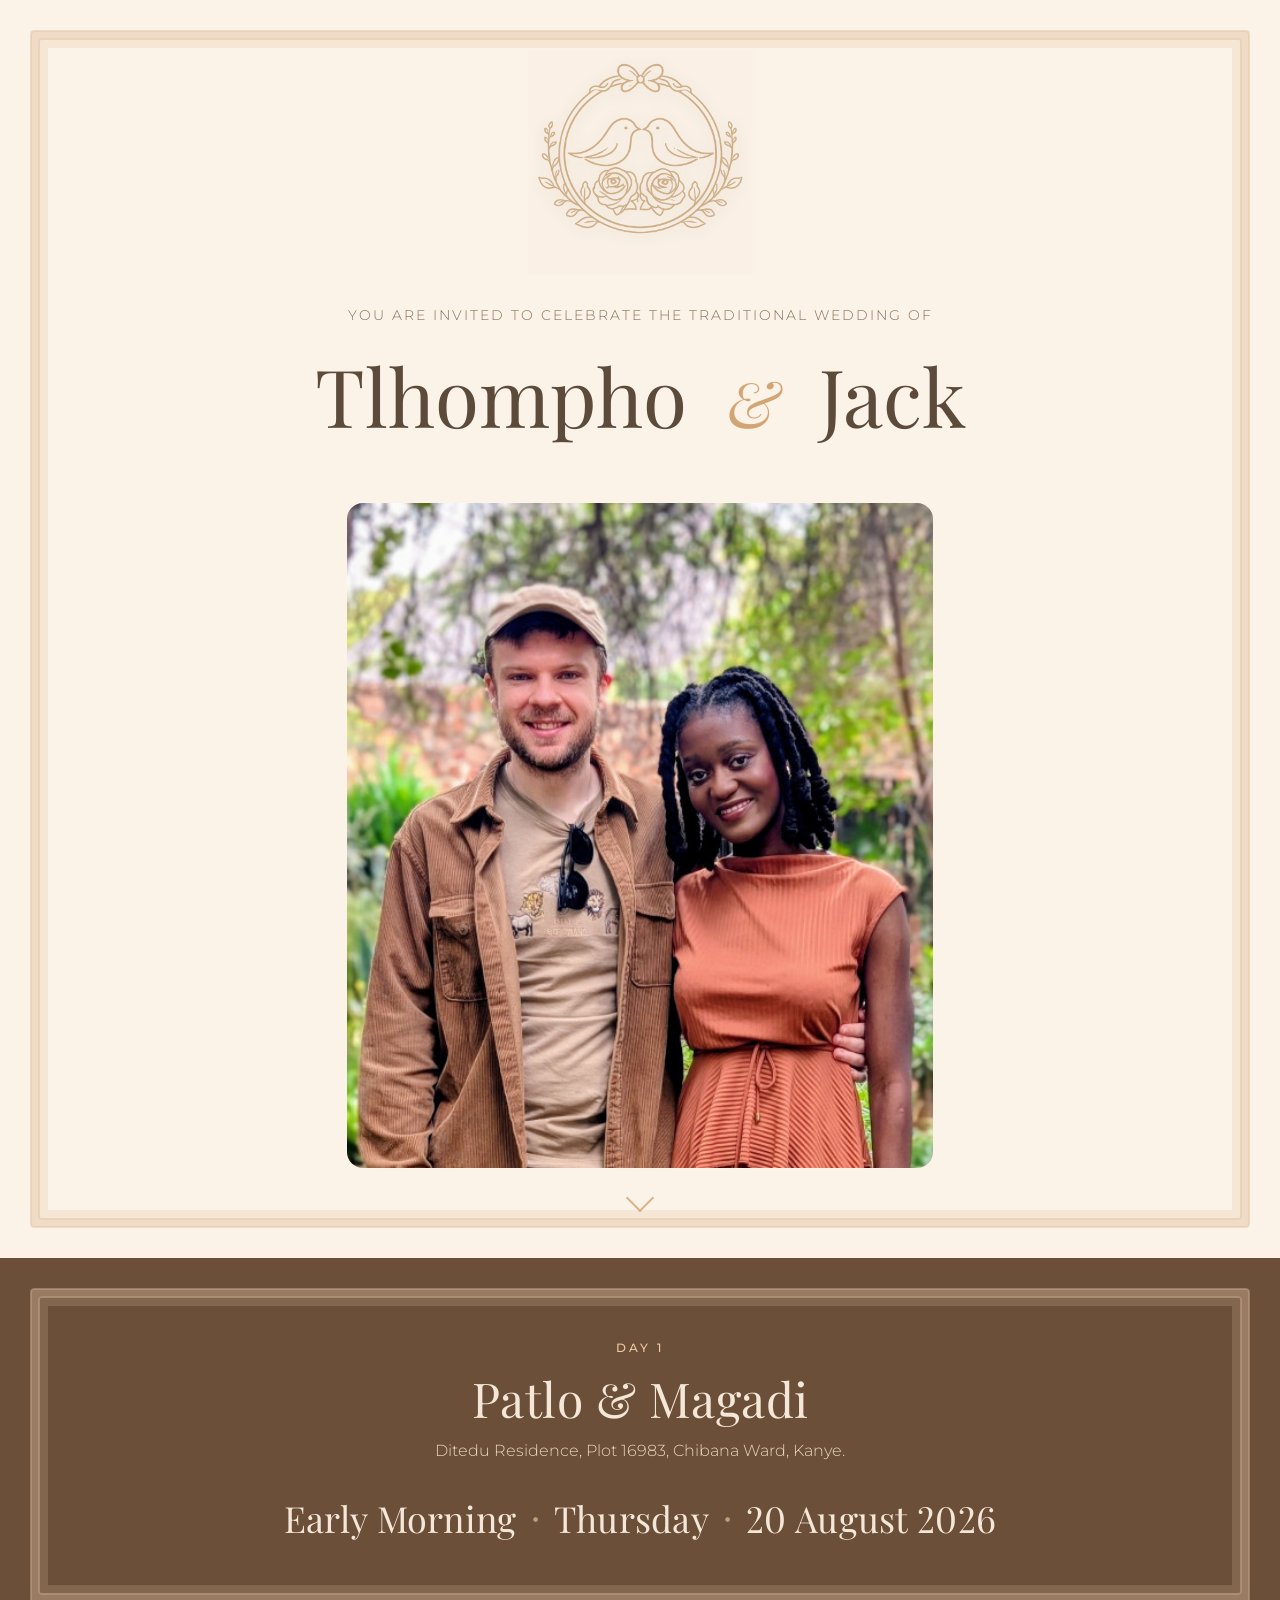
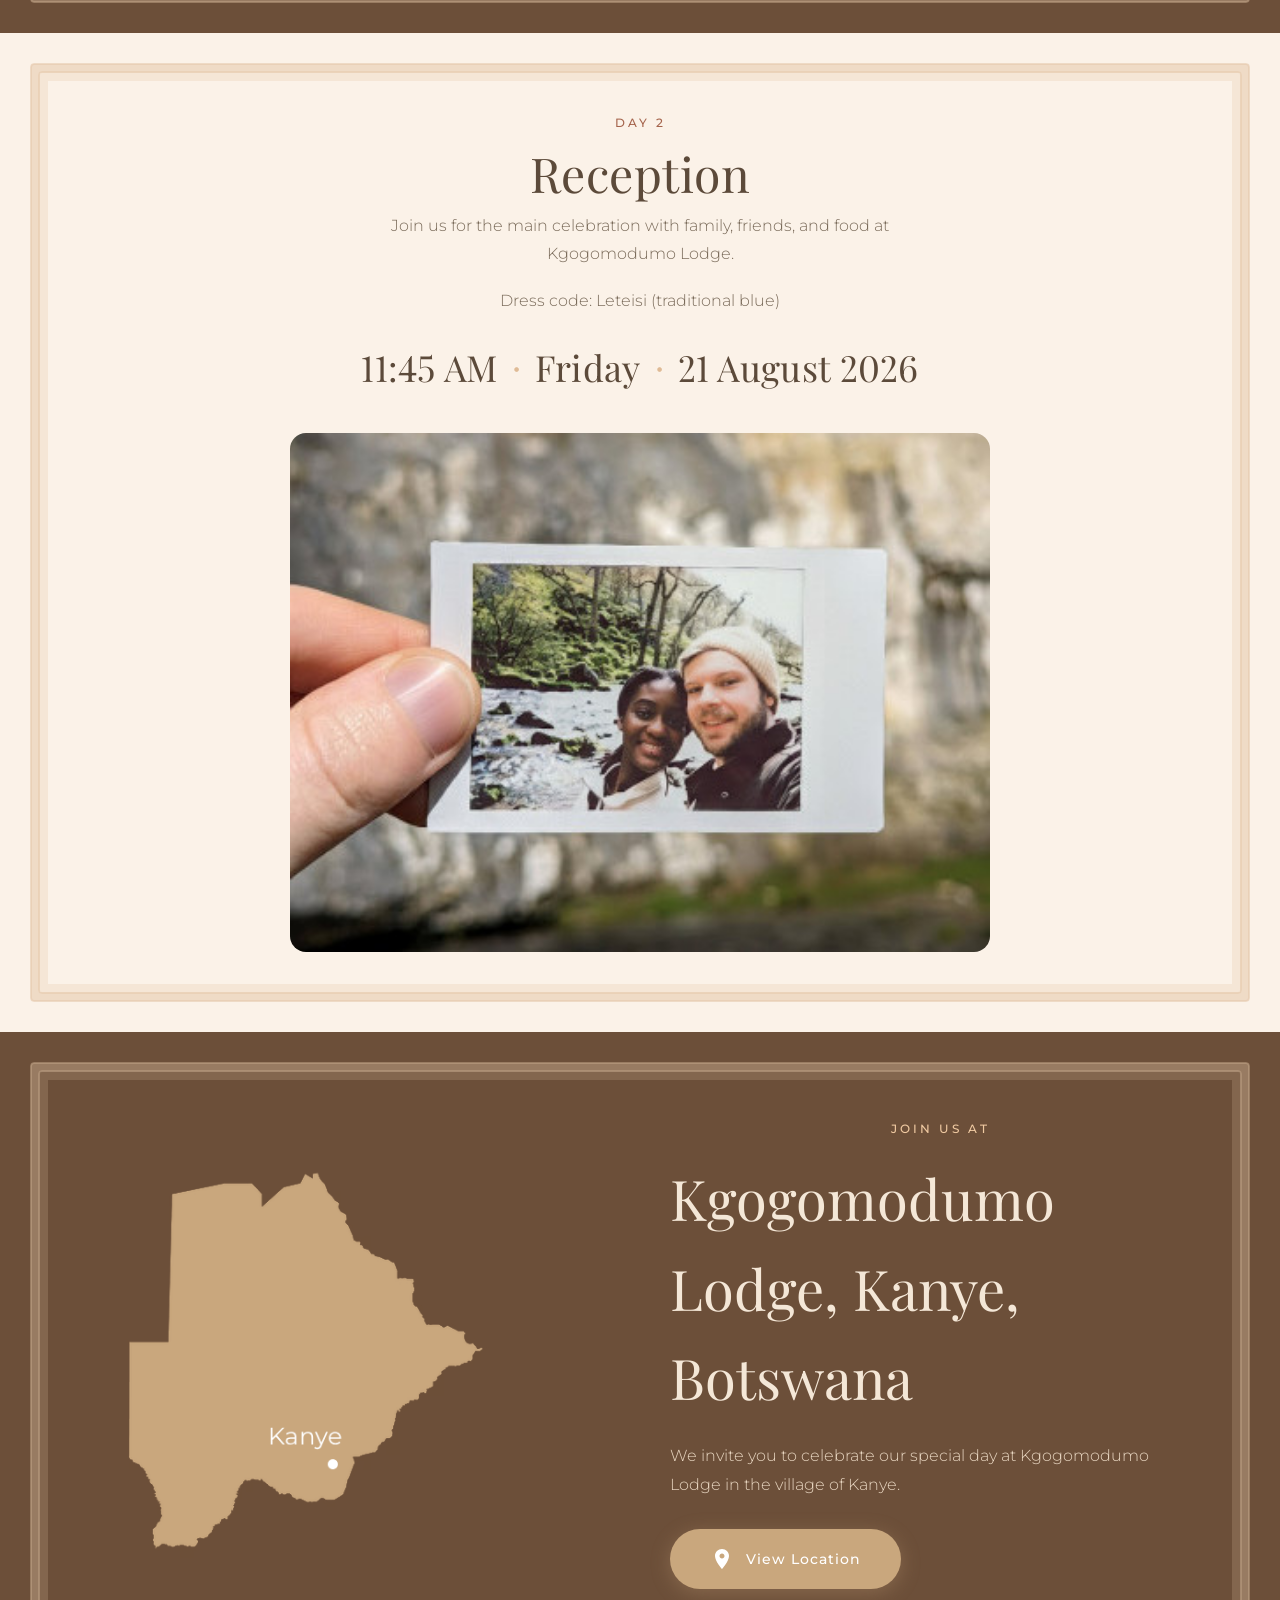
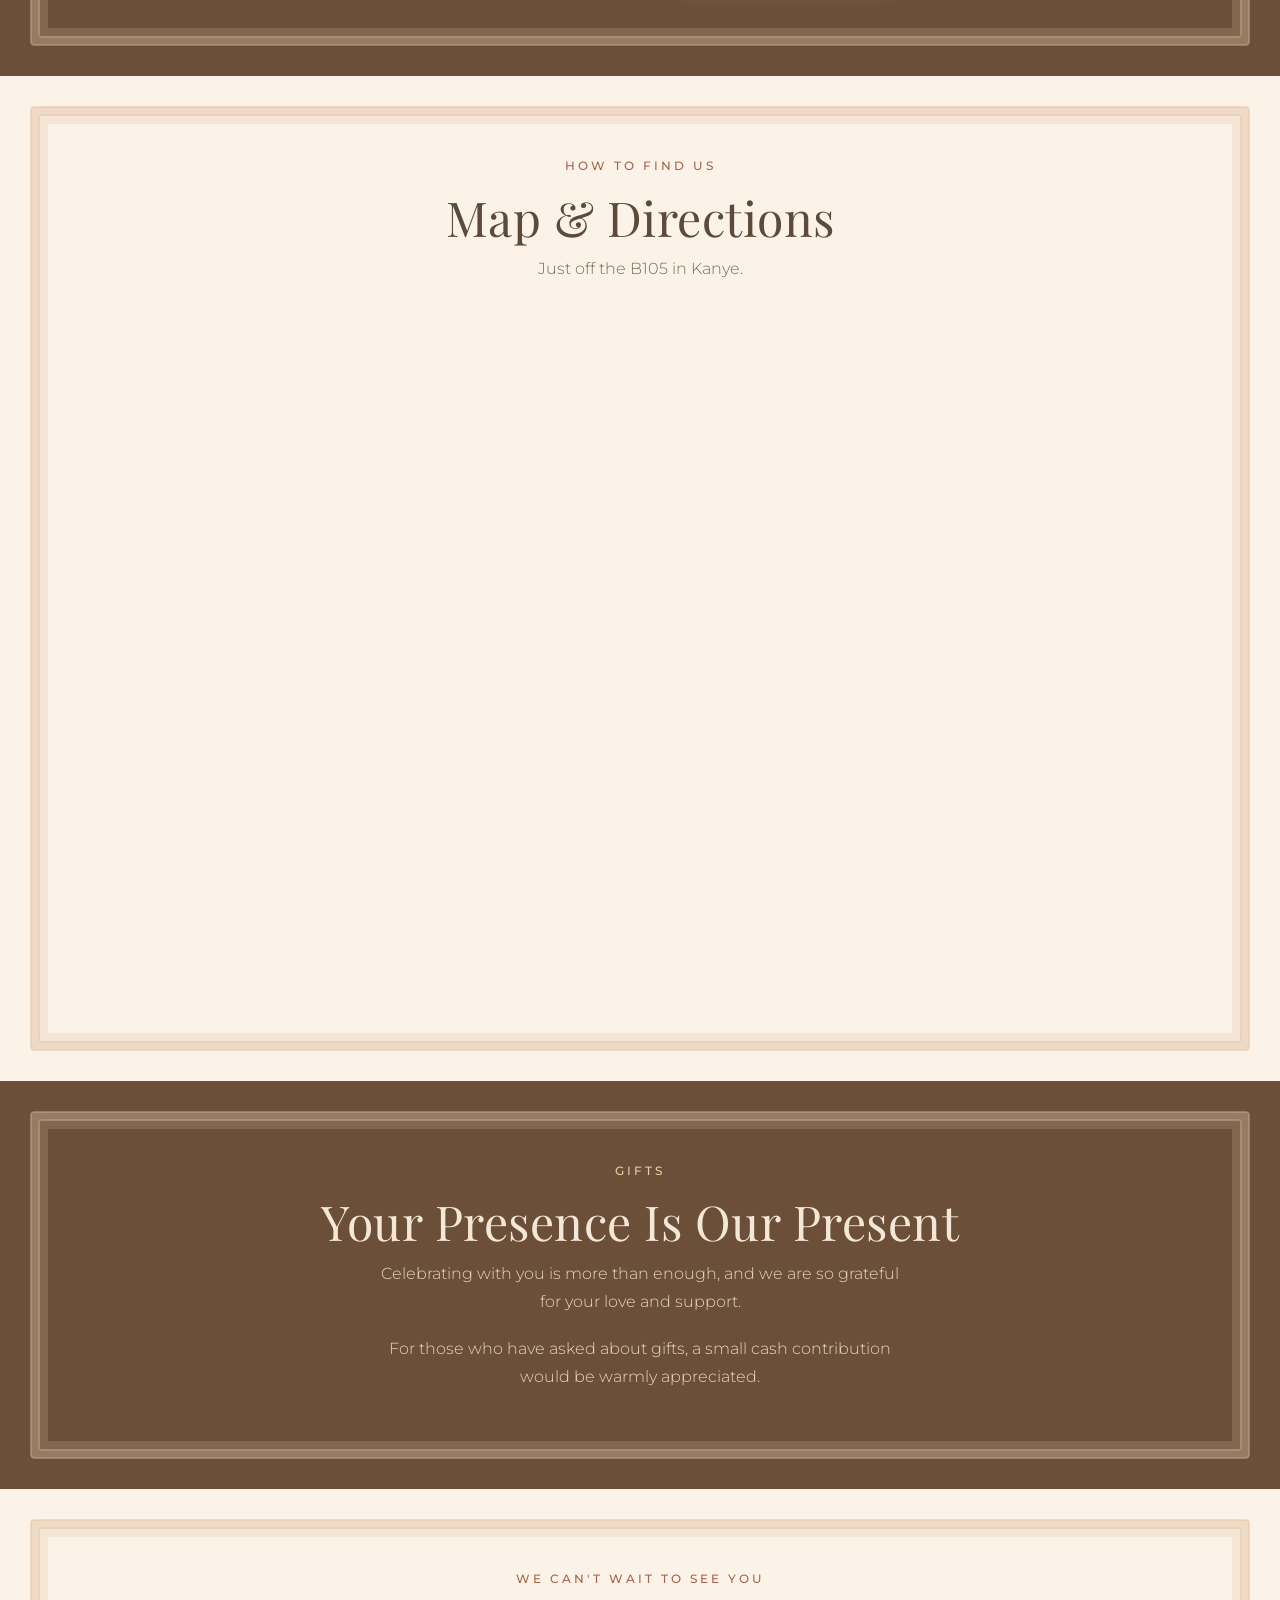
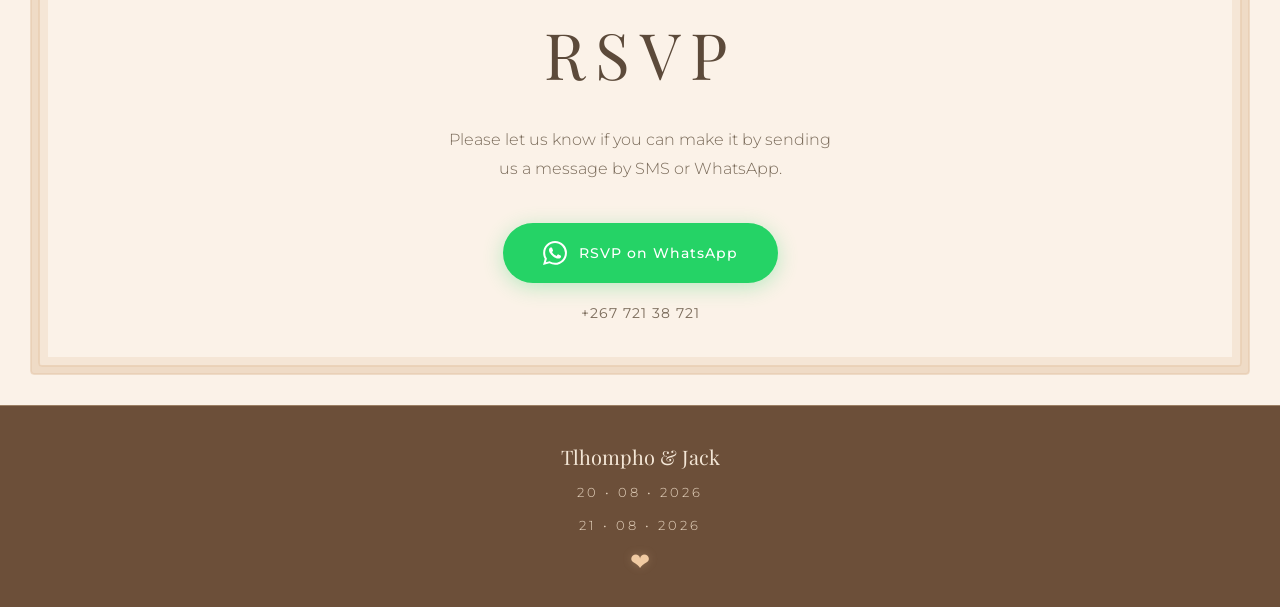
<file: index.html>
<!DOCTYPE html>
<html lang="en">

<head>
    <meta charset="UTF-8">
    <meta name="viewport" content="width=device-width, initial-scale=1.0">
    <title>Tlhompho & Jack - Wedding Invitation</title>

    <meta property="og:title" content="Tlhompho & Jack - Traditional Wedding Invitation">
    <meta property="og:description" content="You are invited to celebrate our traditional wedding on 21 August 2026 in Kanye, Botswana">
    <meta property="og:image" content="https://jackandtlhompho.online/images/og-preview.png">
    <meta property="og:type" content="website">

    <meta name="twitter:card" content="summary_large_image">
    <meta name="twitter:title" content="Tlhompho & Jack - Traditional Wedding Invitation">
    <meta name="twitter:description" content="You are invited to celebrate our traditional wedding on 21 August 2026 in Kanye, Botswana">
    <meta name="twitter:image" content="https://jackandtlhompho.online/images/og-preview.png">

    <link rel="icon" type="image/x-icon" href="favicon.ico">
    <link rel="preconnect" href="https://fonts.googleapis.com">
    <link rel="preconnect" href="https://fonts.gstatic.com" crossorigin>
    <link href="https://fonts.googleapis.com/css2?family=Montserrat:wght@300;400;500&family=Playfair+Display:ital,wght@0,400;0,500;0,600;1,400&display=swap" rel="stylesheet">
    <link rel="stylesheet" href="styles.css">
</head>

<body>
    <!-- Hero Section -->
    <section class="section hero">
        <div class="hero-overlay">
            <div class="decorative-frame"></div>
        </div>
        <div class="hero-content reveal">
            <img src="images/crest.png" alt="Wedding crest" class="hero-crest">
            <p class="hero-subtitle">You are invited to celebrate the traditional wedding of</p>
            <h1 class="hero-title">Tlhompho <span class="ampersand">&</span> Jack</h1>
            <img src="images/us-photo.jpg" alt="Tlhompho & Jack" class="photo-image">
        </div>
        <div class="scroll-indicator">
            <div class="scroll-arrow"></div>
        </div>
    </section>

    <!-- Patlo & Magadi Section -->
    <section class="section date-section patlo-section">
        <div class="decorative-frame"></div>
        <div class="container">
            <div class="reveal">
                <p class="section-label">Day 1</p>
                <h2 class="event-title">Patlo & Magadi</h2>
                <p class="event-intro">
                    Ditedu Residence, Plot 16983, Chibana Ward, Kanye.
                </p>
                <div class="event-schedule" role="group" aria-label="Early Morning, Thursday, 20 August 2026">
                    <span class="schedule-part">Early Morning</span>
                    <span class="schedule-separator" aria-hidden="true">•</span>
                    <span class="schedule-part">Thursday</span>
                    <span class="schedule-separator" aria-hidden="true">•</span>
                    <span class="schedule-part">20 August 2026</span>
                </div>
            </div>
        </div>
    </section>

    <!-- Date Section -->
    <section class="section date-section reception-section">
        <div class="decorative-frame"></div>
        <div class="container">
            <div class="reveal">
                <p class="section-label">Day 2</p>
                <h2 class="event-title">Reception</h2>
                <p class="event-intro">Join us for the main celebration with family, friends, and food at Kgogomodumo Lodge.</p>
                <p class="event-intro">Dress code: Leteisi (traditional blue)</p>

                <div class="event-schedule" role="group" aria-label="11:00 AM, Friday, 21 August 2026">
                    <span class="schedule-part">11:45 AM</span>
                    <span class="schedule-separator" aria-hidden="true">•</span>
                    <span class="schedule-part">Friday</span>
                    <span class="schedule-separator" aria-hidden="true">•</span>
                    <span class="schedule-part">21 August 2026</span>
                </div>
            </div>
            <img src="images/us-photo-2.jpg" alt="Tlhompho & Jack" class="photo-image">
        </div>
    </section>

    <!-- Location Section -->
    <section class="section location-section">
        <div class="decorative-frame"></div>
        <div class="location-image-container reveal">
            <img src="images/venue.png" alt="Wedding venue" class="location-image">
        </div>
        <div class="container">
            <div class="reveal">
                <p class="section-label">Join Us At</p>
                <h2 class="location-title">Kgogomodumo Lodge, Kanye, Botswana</h2>
                <p class="location-description">
                    We invite you to celebrate our special day at Kgogomodumo Lodge in the village of Kanye.
                </p>
                <a id="maps-link" href="https://maps.app.goo.gl/KbHwTZTjgqLXu89p6" target="_blank" rel="noopener noreferrer" class="location-button">
                    <svg class="maps-icon" viewBox="0 0 24 24" fill="currentColor">
                        <path d="M12 2C8.13 2 5 5.13 5 9c0 5.25 7 13 7 13s7-7.75 7-13c0-3.87-3.13-7-7-7zm0 9.5c-1.38 0-2.5-1.12-2.5-2.5s1.12-2.5 2.5-2.5 2.5 1.12 2.5 2.5-1.12 2.5-2.5 2.5z" />
                    </svg>
                    View Location
                </a>
            </div>
        </div>
    </section>

    <section class="section map-section">
        <div class="decorative-frame"> </div>
        <div class="container">
            <div class="reveal">
                <p class="section-label">How To Find Us</p>
                <h2 class="event-title">Map & Directions</h2>
                <p class="location-description">Just off the B105 in Kanye.</p>
            </div>
        </div>
        <div class="location-image-container reveal">
            <iframe
                class="map-embed"
                src="https://www.google.com/maps/embed?pb=!1m18!1m12!1m3!1d32018.39962782821!2d25.340677624628775!3d-24.963585465317966!2m3!1f0!2f0!3f0!3m2!1i1024!2i768!4f13.1!3m3!1m2!1s0x1ea35e8df396fe3d%3A0xcc8c16c636c4af7b!2sKgogomodumo%20Lodge%2C%20Kanye!5e0!3m2!1sen!2suk!4v1779831212488!5m2!1sen!2suk"
                allowfullscreen="" loading="lazy"
                referrerpolicy="no-referrer-when-downgrade"></iframe>
        </div>
    </section>

    <!-- Gifts Section -->
    <section class="section date-section">
        <div class="decorative-frame"></div>
        <div class="container">
            <div class="reveal">
                <p class="section-label">Gifts</p>
                <h2 class="event-title">Your Presence Is Our Present</h2>
                <p class="event-intro">
                    Celebrating with you is more than enough, and we are so grateful for your love and support.
                </p>
                <p class="event-intro">
                    For those who have asked about gifts, a small cash contribution would be warmly appreciated.
                </p>
            </div>
        </div>
    </section>


    <!-- RSVP Section -->
    <section class="section rsvp-section">
        <div class="decorative-frame"></div>
        <div class="container">
            <div class="reveal">
                <p class="section-label">We Can't Wait to See You</p>
                <h2 class="rsvp-title">RSVP</h2>
                <p class="rsvp-description">
                    Please let us know if you can make it by sending us a message by SMS or WhatsApp.
                </p>
                <a id="wa-link" href="#" target="_blank" rel="noopener noreferrer" class="rsvp-button">
                    <svg class="whatsapp-icon" viewBox="0 0 24 24" fill="currentColor">
                        <path d="M17.472 14.382c-.297-.149-1.758-.867-2.03-.967-.273-.099-.471-.148-.67.15-.197.297-.767.966-.94 1.164-.173.199-.347.223-.644.075-.297-.15-1.255-.463-2.39-1.475-.883-.788-1.48-1.761-1.653-2.059-.173-.297-.018-.458.13-.606.134-.133.298-.347.446-.52.149-.174.198-.298.298-.497.099-.198.05-.371-.025-.52-.075-.149-.669-1.612-.916-2.207-.242-.579-.487-.5-.669-.51-.173-.008-.371-.01-.57-.01-.198 0-.52.074-.792.372-.272.297-1.04 1.016-1.04 2.479 0 1.462 1.065 2.875 1.213 3.074.149.198 2.096 3.2 5.077 4.487.709.306 1.262.489 1.694.625.712.227 1.36.195 1.871.118.571-.085 1.758-.719 2.006-1.413.248-.694.248-1.289.173-1.413-.074-.124-.272-.198-.57-.347m-5.421 7.403h-.004a9.87 9.87 0 01-5.031-1.378l-.361-.214-3.741.982.998-3.648-.235-.374a9.86 9.86 0 01-1.51-5.26c.001-5.45 4.436-9.884 9.888-9.884 2.64 0 5.122 1.03 6.988 2.898a9.825 9.825 0 012.893 6.994c-.003 5.45-4.437 9.884-9.885 9.884m8.413-18.297A11.815 11.815 0 0012.05 0C5.495 0 .16 5.335.157 11.892c0 2.096.547 4.142 1.588 5.945L.057 24l6.305-1.654a11.882 11.882 0 005.683 1.448h.005c6.554 0 11.89-5.335 11.893-11.893a11.821 11.821 0 00-3.48-8.413z" />
                    </svg>
                    RSVP on WhatsApp
                </a>
                <p id="phone-display" class="rsvp-number"></p>
            </div>
        </div>
    </section>

    <!-- Footer -->
    <footer class="footer">
        <p class="footer-names">Tlhompho <span class="ampersand">&</span> Jack</p>
        <p class="footer-date">20 • 08 • 2026</p>
        <p class="footer-date">21 • 08 • 2026</p>
        <div class="footer-hearts" aria-hidden="true">❤︎</div>
    </footer>

    <script src="script.js"></script>
</body>

</html>
</file>
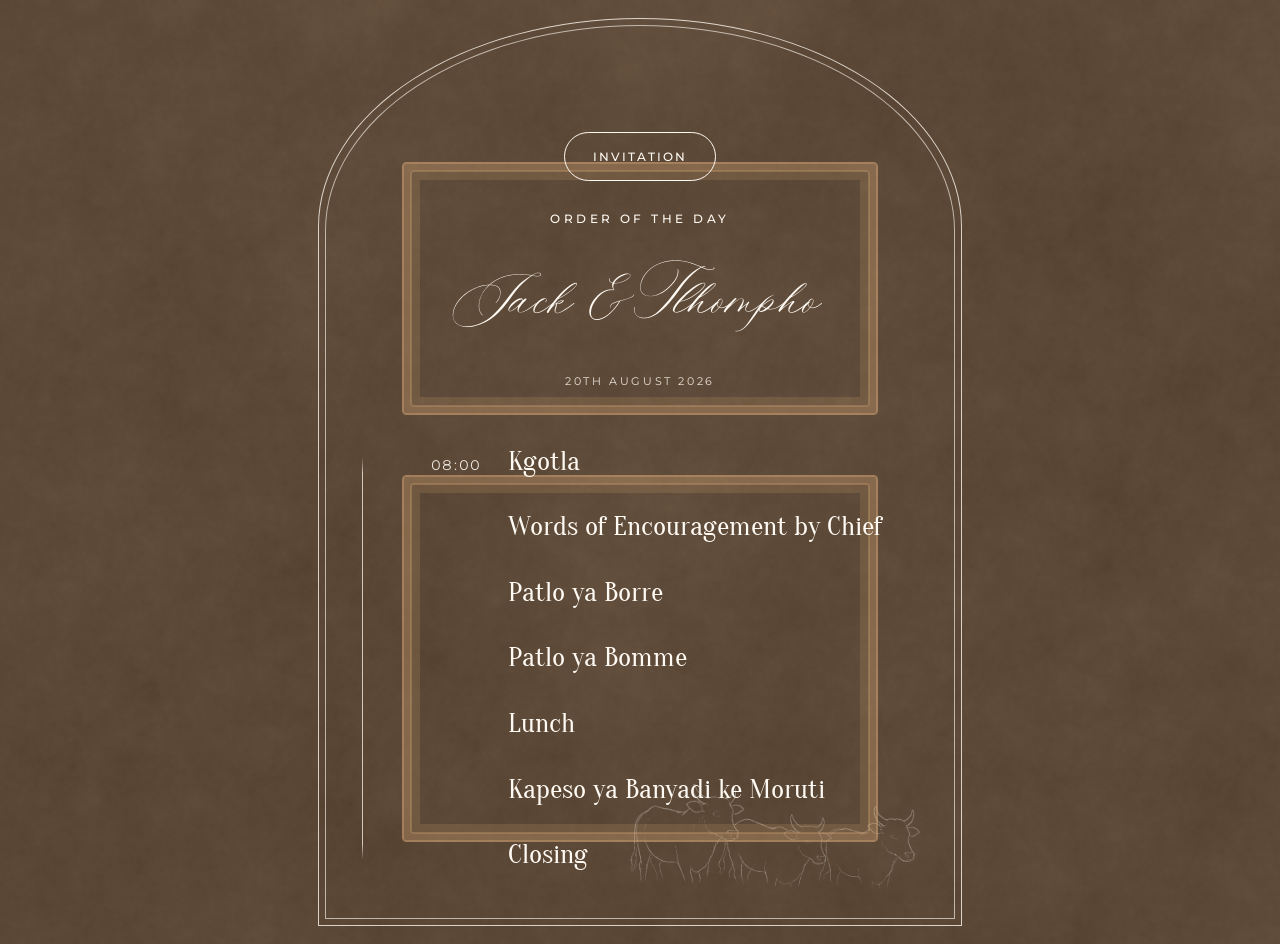
<file: programme-20th/index.html>
<!DOCTYPE html>
<html lang="en">

<head>
    <meta charset="UTF-8">
    <meta name="viewport" content="width=device-width, initial-scale=1.0">
    <title>Programme - Tlhompho & Jack - 20 August 2026</title>

    <meta property="og:title" content="Programme - Tlhompho & Jack - 20 August 2026">
    <meta property="og:description" content="Order of the day for Tlhompho and Jack on 20 August 2026">
    <meta property="og:image" content="https://jackandtlhompho.online/images/og-preview.png">
    <meta property="og:type" content="website">

    <meta name="twitter:card" content="summary_large_image">
    <meta name="twitter:title" content="Programme - Tlhompho & Jack - 20 August 2026">
    <meta name="twitter:description" content="Order of the day for Tlhompho and Jack on 20 August 2026">
    <meta name="twitter:image" content="https://jackandtlhompho.online/images/og-preview.png">

    <link rel="icon" type="image/x-icon" href="../favicon.ico">
    <link rel="preconnect" href="https://fonts.googleapis.com">
    <link rel="preconnect" href="https://fonts.gstatic.com" crossorigin>
    <link href="https://fonts.googleapis.com/css2?family=Montserrat:wght@300;400;500;600&family=Oranienbaum&family=Playfair+Display:ital,wght@0,400;0,500;0,600;1,400&display=swap" rel="stylesheet">
    <link rel="stylesheet" href="../styles.css">
</head>

<body class="programme-page programme-secondary">
    <main class="programme-shell">
        <img class="programme-patlo-illustration" src="../assets/patlo-women-cows-white.png" alt="" aria-hidden="true">
        <section class="section programme-hero">
            <div class="decorative-frame"></div>
            <div class="programme-hero-content reveal">
                <a class="programme-back-link" href="../">Invitation</a>
                <p class="section-label">Order of the Day</p>
                <h1 class="programme-title">Jack <span>&amp;</span> Tlhompho</h1>
                <p class="programme-date">20th August 2026</p>
            </div>
        </section>

        <section class="section programme-section">
            <div class="decorative-frame"></div>
            <div class="container">
                <ol class="programme-list reveal" aria-label="Wedding programme">
                    <li class="programme-item">
                        <time datetime="2026-08-20T08:00">08:00</time>
                        <div>
                            <h2>Kgotla</h2>
                        </div>
                    </li>
                    <li class="programme-item">
                        <time datetime="2026-08-20T09:00"></time>
                        <div>
                            <h2>Words of Encouragement by Chief</h2>
                        </div>
                    </li>
                    <li class="programme-item">
                        <time datetime="2026-08-20T10:00"></time>
                        <div>
                            <h2>Patlo ya Borre</h2>
                        </div>
                    </li>
                    <li class="programme-item programme-featured">
                        <time datetime="2026-08-20T11:00"></time>
                        <div>
                            <h2>Patlo ya Bomme</h2>
                        </div>
                    </li>
                    <li class="programme-item">
                        <time datetime=""></time>
                        <div>
                            <h2>Lunch</h2>
                        </div>
                    </li>
                    <li class="programme-item">
                        <time datetime="2026-08-20T12:00"></time>
                        <div>
                            <h2>Kapeso ya Banyadi ke Moruti</h2>
                        </div>
                    </li>
                    <li class="programme-item">
                        <time datetime=""></time>
                        <div>
                            <h2>Closing</h2>
                        </div>
                    </li>
                </ol>
            </div>
        </section>
    </main>

    <script src="../script.js"></script>
</body>

</html>
</file>
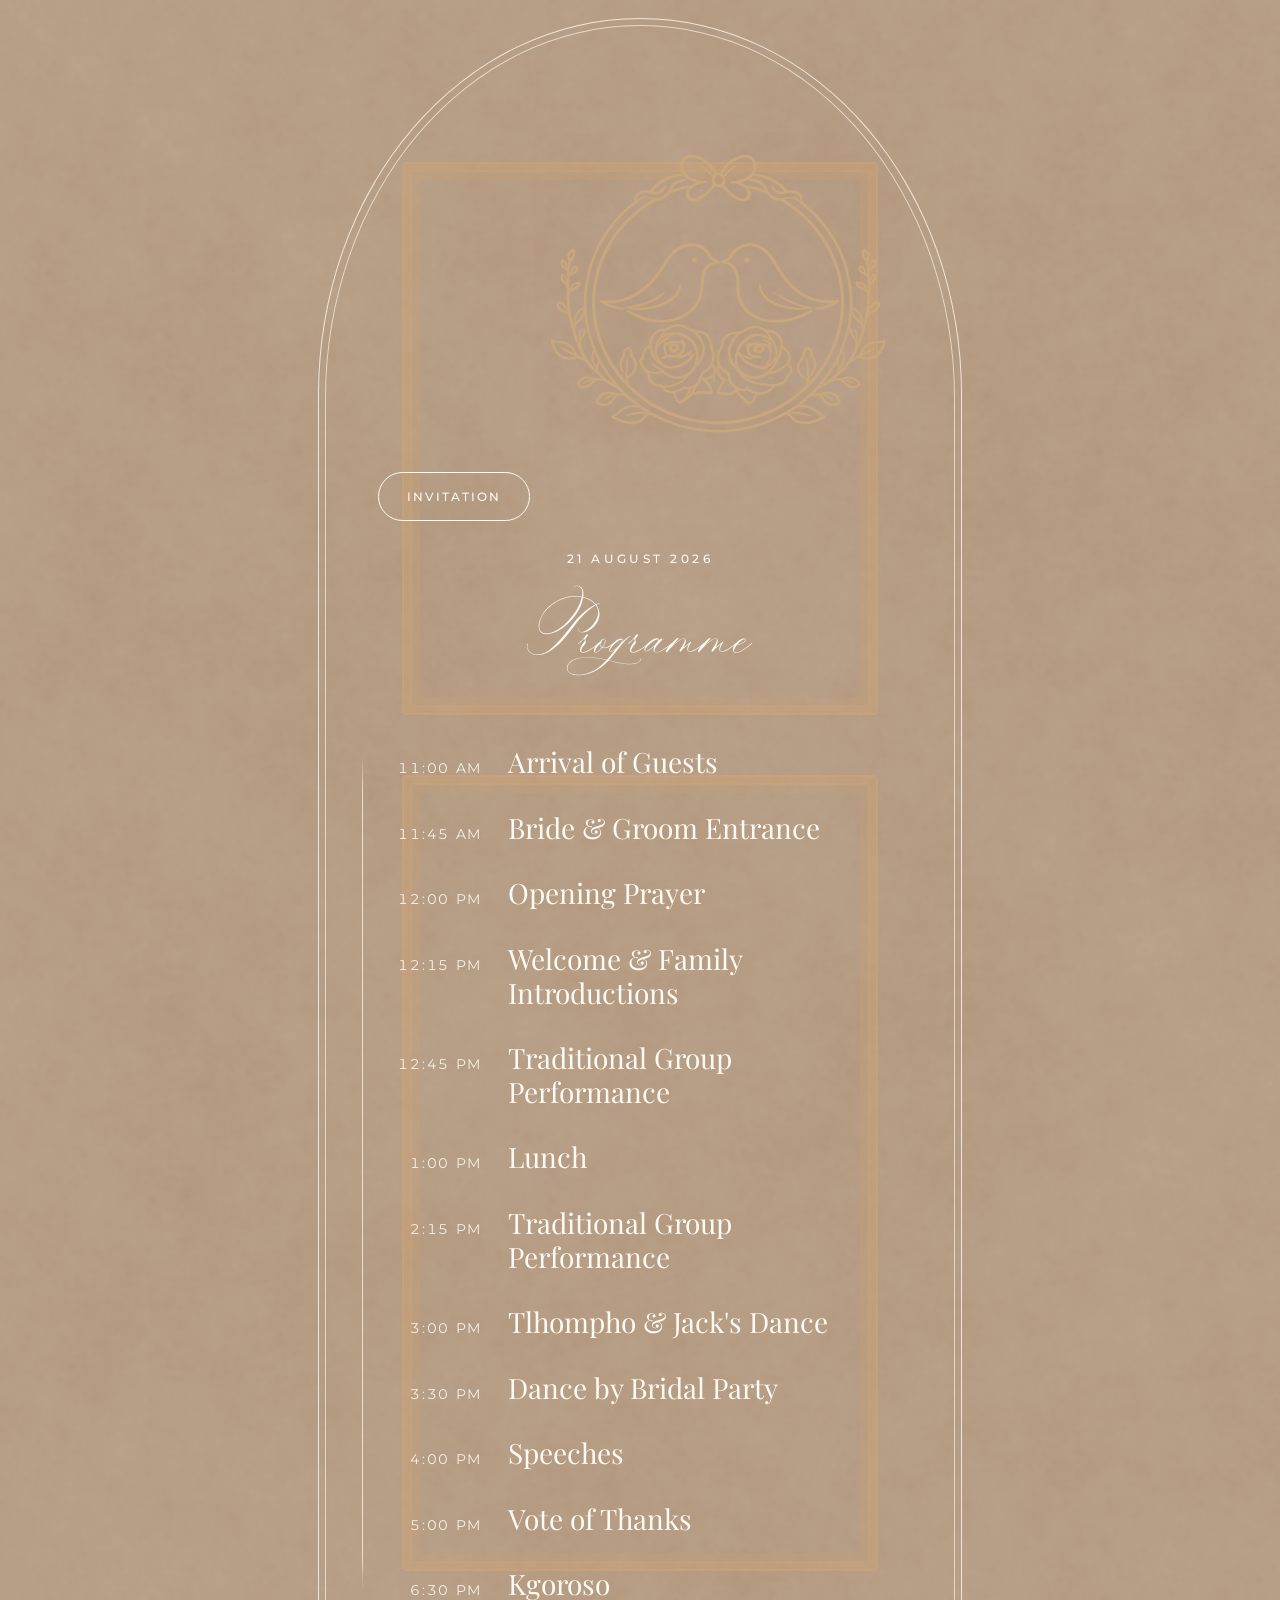
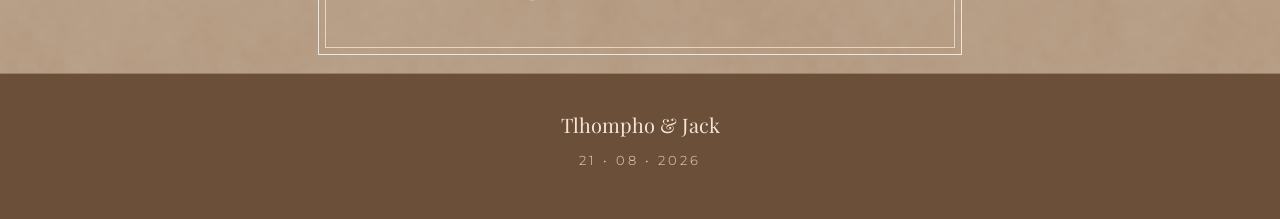
<file: programme/index.html>
<!DOCTYPE html>
<html lang="en">

<head>
    <meta charset="UTF-8">
    <meta name="viewport" content="width=device-width, initial-scale=1.0">
    <title>Programme - Tlhompho & Jack</title>

    <meta property="og:title" content="Programme - Tlhompho & Jack">
    <meta property="og:description" content="Traditional wedding programme for Tlhompho and Jack on 21 August 2026">
    <meta property="og:image" content="https://jackandtlhompho.online/images/og-preview.png">
    <meta property="og:type" content="website">

    <meta name="twitter:card" content="summary_large_image">
    <meta name="twitter:title" content="Programme - Tlhompho & Jack">
    <meta name="twitter:description" content="Traditional wedding programme for Tlhompho and Jack on 21 August 2026">
    <meta name="twitter:image" content="https://jackandtlhompho.online/images/og-preview.png">

    <link rel="icon" type="image/x-icon" href="../favicon.ico">
    <link rel="preconnect" href="https://fonts.googleapis.com">
    <link rel="preconnect" href="https://fonts.gstatic.com" crossorigin>
    <link href="https://fonts.googleapis.com/css2?family=Montserrat:wght@300;400;500;600&family=Playfair+Display:ital,wght@0,400;0,500;0,600;1,400&display=swap" rel="stylesheet">
    <link rel="stylesheet" href="../styles.css">
</head>

<body class="programme-page">
    <main class="programme-shell">
        <section class="section programme-hero">
            <div class="decorative-frame"></div>
            <div class="programme-hero-content reveal">
                <a class="programme-back-link" href="../">Invitation</a>
                <img src="../images/crest.png" alt="Wedding crest" class="programme-crest">
                <p class="section-label">21 August 2026</p>
                <h1 class="programme-title">Programme</h1>
            </div>
        </section>

        <section class="section programme-section">
            <div class="decorative-frame"></div>
            <div class="container">
                <ol class="programme-list reveal" aria-label="Wedding programme">
                    <li class="programme-item">
                        <time datetime="2026-08-21T11:00">11:00 AM</time>
                        <div>
                            <h2>Arrival of Guests</h2>
                        </div>
                    </li>
                    <li class="programme-item">
                        <time datetime="2026-08-21T11:45">11:45 AM</time>
                        <div>
                            <h2>Bride & Groom Entrance</h2>
                        </div>
                    </li>
                    <li class="programme-item">
                        <time datetime="2026-08-21T12:00">12:00 PM</time>
                        <div>
                            <h2>Opening Prayer</h2>
                        </div>
                    </li>
                    <li class="programme-item">
                        <time datetime="2026-08-21T12:15">12:15 PM</time>
                        <div>
                            <h2>Welcome & Family Introductions</h2>
                        </div>
                    </li>
                    <li class="programme-item">
                        <time datetime="2026-08-21T12:45">12:45 PM</time>
                        <div>
                            <h2>Traditional Group Performance</h2>
                        </div>
                    </li>
                    <li class="programme-item programme-featured">
                        <time datetime="2026-08-21T13:00">1:00 PM</time>
                        <div>
                            <h2>Lunch</h2>
                        </div>
                    </li>
                    <li class="programme-item">
                        <time datetime="2026-08-21T14:15">2:15 PM</time>
                        <div>
                            <h2>Traditional Group Performance</h2>
                        </div>
                    </li>
                    <li class="programme-item">
                        <time datetime="2026-08-21T15:00">3:00 PM</time>
                        <div>
                            <h2>Tlhompho & Jack's Dance</h2>
                        </div>
                    </li>
                    <li class="programme-item">
                        <time datetime="2026-08-21T15:30">3:30 PM</time>
                        <div>
                            <h2>Dance by Bridal Party</h2>
                        </div>
                    </li>
                    <li class="programme-item">
                        <time datetime="2026-08-21T16:00">4:00 PM</time>
                        <div>
                            <h2>Speeches</h2>
                        </div>
                    </li>
                    <li class="programme-item">
                        <time datetime="2026-08-21T17:00">5:00 PM</time>
                        <div>
                            <h2>Vote of Thanks</h2>
                        </div>
                    </li>
                    <li class="programme-item programme-featured">
                        <time datetime="2026-08-21T18:30">6:30 PM</time>
                        <div>
                            <h2>Kgoroso</h2>
                        </div>
                    </li>
                </ol>
            </div>
        </section>
    </main>

    <footer class="footer">
        <p class="footer-names">Tlhompho <span class="ampersand">&</span> Jack</p>
        <p class="footer-date">21 &bull; 08 &bull; 2026</p>
    </footer>

    <script src="../script.js"></script>
</body>

</html>
</file>
<file: styles.css>
@font-face {
    font-family: "Ms Claudy";
    src: url("MsClaudy-Regular.otf") format("opentype");
    font-style: normal;
    font-weight: 400;
    font-display: swap;
}

@font-face {
    font-family: "Relationship of Melodrame";
    src: url("Relationship of mélodrame.ttf") format("truetype");
    font-style: normal;
    font-weight: 400;
    font-display: swap;
}

/* ===== CSS Variables & Base Styles ===== */
:root {
    /* Soft warm tones palette */
    --color-cream: #faf6f0;
    --color-warm-white: #f5efe6;
    --color-blush: #e8d4c4;
    --color-peach: #f3dfc8;
    --color-apricot: #d8ae86;
    --color-dusty-rose: #d4a574;
    --color-terracotta: #c9a77d;
    --color-warm-brown: #8b7355;
    --color-deep-brown: #5c4a3a;
    --color-rosewood: #a5644c;
    --color-text: #4a3f35;
    --color-text-light: #7a6b5a;

    /* Typography */
    --font-serif: 'Playfair Display', Georgia, serif;
    --font-display: 'Playfair Display', Georgia, serif;
    --font-sans: 'Montserrat', Arial, sans-serif;

    /* Spacing */
    --section-padding: 80px 20px;
    --container-max: 1200px;
}

* {
    margin: 0;
    padding: 0;
    box-sizing: border-box;
}

html {
    overflow-x: hidden;
}

body {
    font-family: var(--font-sans);
    background:
        radial-gradient(circle at 10% 0%, rgba(232, 212, 196, 0.35), transparent 40%),
        radial-gradient(circle at 100% 30%, rgba(243, 223, 200, 0.3), transparent 45%),
        var(--color-cream);
    color: var(--color-text);
    line-height: 1.6;
    overflow-x: hidden;
    width: 100%;
}

/* ===== Utility Classes ===== */
.container {
    max-width: var(--container-max);
    margin: 0 auto;
    padding: 0 40px;
}

.section {
    display: flex;
    flex-direction: column;
    justify-content: center;
    align-items: center;
    padding: 80px 30px;
    position: relative;
}

body>section.section {
    background-color: var(--section-background);
}

body>section.section:nth-of-type(even) {
    --section-background: #6c4f39;
    --color-text: #f3e6d6;
    --color-text-light: #e8d6c1;
    --color-deep-brown: #f4e7d7;
    --color-warm-brown: #ebd0ad;
    --color-dusty-rose: #e4bf95;
    --color-rosewood: #f0caa2;
    --section-frame-border: rgba(244, 215, 182, 0.55);
    --section-frame-inner: rgba(244, 215, 182, 0.6);
    --section-frame-accent: rgba(244, 215, 182, 0.36);
    --section-frame-outer: rgba(244, 215, 182, 0.28);
}

body>section.section:nth-of-type(odd) {
    --section-background: #fbf2e8;
    --color-text: #4a3f35;
    --color-text-light: #7a6b5a;
    --color-deep-brown: #5c4a3a;
    --color-warm-brown: #8b7355;
    --color-dusty-rose: #d4a574;
    --color-rosewood: #a5644c;
    --section-frame-border: rgba(216, 174, 134, 0.58);
    --section-frame-inner: rgba(216, 174, 134, 0.62);
    --section-frame-accent: rgba(216, 174, 134, 0.38);
    --section-frame-outer: rgba(216, 174, 134, 0.3);
}

.section-label {
    font-family: var(--font-sans);
    font-size: 0.75rem;
    font-weight: 500;
    letter-spacing: 3px;
    text-transform: uppercase;
    color: var(--color-rosewood);
    margin-bottom: 15px;
    text-align: center;
}

/* ===== Reveal Animation ===== */
.reveal {
    opacity: 0;
    transform: translateY(40px);
    transition: opacity 0.8s ease, transform 0.8s ease;
}

.reveal.active {
    opacity: 1;
    transform: translateY(0);
}

/* ===== Hero Section ===== */
.hero {
    position: relative;
    overflow: hidden;
    padding: 0;
}

.hero-bg {
    position: absolute;
    top: 0;
    left: 0;
    width: 100%;
    height: 100%;
    object-fit: cover;
    z-index: 0;
}

.hero-overlay {
    position: absolute;
    font-size: 1rem;
    left: 0;
    width: 100%;
    height: 100%;
    background: transparent;
    z-index: 1;
}

.hero-content {
    position: relative;
    z-index: 2;
    text-align: center;
    padding: 30px;
    margin-bottom: 60px;
}

.hero-subtitle {
    font-family: var(--font-sans);
    font-size: 0.85rem;
    font-weight: 300;
    letter-spacing: 2px;
    text-transform: uppercase;
    color: var(--color-warm-brown);
    margin-bottom: 20px;
}

.hero-crest {
    width: 160px;
    width: clamp(120px, 23vw, 225px);
    height: auto;
    margin: 20px auto 30px;
    display: block;
    opacity: 0.9;
    filter: drop-shadow(0 2px 8px rgba(92, 74, 58, 0.15));
}

.hero-title {
    font-family: var(--font-serif);
    font-size: 3.5rem;
    font-size: clamp(2.5rem, 10vw, 5rem);
    font-weight: 300;
    color: var(--color-deep-brown);
    line-height: 1.2;
    margin-bottom: 60px;
}

.hero-title .ampersand {
    display: block;
    font-style: italic;
    font-size: 0.8em;
    color: var(--color-dusty-rose);
    margin: 10px 0;
}

/* ===== Photo Section ===== */
.photo-section {
    background-color: var(--color-cream);
    padding: 60px 30px;
}

.photo-image {
    width: 90%;
    max-width: 700px;
    height: auto;
    object-fit: contain;
    display: block;
    margin: 0 auto;
    border-radius: 16px;
}

.scroll-indicator {
    position: absolute;
    bottom: 50px;
    left: 50%;
    transform: translateX(-50%);
    display: flex;
    flex-direction: column;
    align-items: center;
    gap: 10px;
    z-index: 3;
}

.scroll-indicator span {
    font-size: 0.7rem;
    letter-spacing: 2px;
    text-transform: uppercase;
    color: var(--color-text-light);
}

.scroll-arrow {
    width: 20px;
    height: 20px;
    border-right: 2px solid var(--color-dusty-rose);
    border-bottom: 2px solid var(--color-dusty-rose);
    transform: rotate(45deg);
    animation: scrollBounce 2s infinite;
    opacity: 0.8;
}

@keyframes scrollBounce {

    0%,
    100% {
        transform: translateY(0) rotate(45deg);
        opacity: 0.8;
    }

    50% {
        transform: translateY(10px) rotate(45deg);
        opacity: 0.4;
    }
}

.decorative-frame {
    position: absolute;
    top: 30px;
    left: 30px;
    right: 30px;
    bottom: 30px;
    pointer-events: none;
    z-index: 2;
}

.decorative-frame::before,
.decorative-frame::after {
    content: '';
    position: absolute;
    top: 0;
    left: 0;
    right: 0;
    bottom: 0;
    border: 1px solid var(--section-frame-border, var(--color-dusty-rose));
    border-radius: 4px;
    opacity: 0.6;
}

.decorative-frame::before {
    box-shadow:
        inset 0 0 0 1px var(--section-frame-inner, var(--color-dusty-rose)),
        inset 0 0 0 8px transparent,
        inset 0 0 0 9px var(--section-frame-accent, rgba(212, 165, 116, 0.4)),
        inset 0 0 0 16px transparent,
        inset 0 0 0 17px var(--section-frame-outer, rgba(212, 165, 116, 0.3));
}

.decorative-frame::after {
    margin: 8px;
    border-color: var(--section-frame-accent, rgba(212, 165, 116, 0.5));
    box-shadow: inset 0 0 0 1px var(--section-frame-outer, rgba(212, 165, 116, 0.3));
}

@media (max-width: 768px) {
    .section {
        padding: 80px 20px;
    }

    .container {
        padding: 0 30px;
    }

    .hero-content {
        padding: 20px;
    }

    .decorative-frame {
        top: 20px;
        left: 20px;
        right: 20px;
        bottom: 20px;
    }

    .decorative-frame::before {
        box-shadow:
            inset 0 0 0 1px var(--section-frame-inner, var(--color-dusty-rose)),
            inset 0 0 0 6px transparent,
            inset 0 0 0 7px var(--section-frame-accent, rgba(212, 165, 116, 0.4));
    }

    .decorative-frame::after {
        margin: 6px;
    }
}

/* ===== Date Section ===== */
.date-section {
    overflow: hidden;
}

.date-section .container {
    width: min(100%, 900px);
}

.date-section .reveal {
    text-align: center;
}

.date-section .photo-image {
    margin-top: 40px;
}

.event-schedule {
    display: flex;
    justify-content: center;
    align-items: center;
    flex-wrap: wrap;
    gap: 10px;
    margin: 28px auto 10px;
    width: min(100%, 720px);
}

.schedule-part {
    font-family: var(--font-display);
    font-size: clamp(1.45rem, 4.8vw, 2.25rem);
    font-weight: 400;
    color: var(--color-deep-brown);
    letter-spacing: 0.3px;
    line-height: 1.3;
    font-variant-numeric: lining-nums tabular-nums;
}

.schedule-separator {
    color: var(--color-dusty-rose);
    font-size: 0.9rem;
    font-size: clamp(1.35rem, 4vw, 1.95rem);
    opacity: 0.7;
}

.event-title {
    font-family: var(--font-serif);
    font-size: clamp(2rem, 6vw, 3rem);
    font-weight: 400;
    line-height: 1.1;
    letter-spacing: 0.5px;
    color: var(--color-deep-brown);
    text-align: center;
    margin-bottom: 12px;
}

.event-intro {
    font-family: var(--font-sans);
    font-size: 0.98rem;
    font-weight: 300;
    color: var(--color-text-light);
    line-height: 1.8;
    max-width: 520px;
    margin: 0 auto 18px;
}

.programme-button,
.programme-back-link {
    display: inline-flex;
    align-items: center;
    justify-content: center;
    padding: 14px 28px;
    border: 1px solid currentColor;
    border-radius: 999px;
    color: var(--color-deep-brown);
    font-family: var(--font-sans);
    font-size: 0.75rem;
    font-weight: 500;
    letter-spacing: 2px;
    text-decoration: none;
    text-transform: uppercase;
    transition: transform 0.25s ease, background-color 0.25s ease, color 0.25s ease;
}

.programme-button {
    margin-top: 20px;
}

.programme-button:hover,
.programme-back-link:hover {
    background-color: var(--color-deep-brown);
    color: var(--section-background, #fbf2e8);
    transform: translateY(-2px);
}

/* ===== Programme Page ===== */
.programme-page {
    --programme-nude: #b49a82;
    --programme-white: #fffaf3;
    background-color: var(--programme-nude);
    background-image: url("texture-21.png");
    background-repeat: repeat;
    background-size: 3200px 3200px;
    color: var(--programme-white);
}

.programme-page.programme-secondary {
    background-color: #5b4837;
    background-image: url("texture-20.png");
}

.programme-page.programme-secondary .programme-title {
    font-family: "Ms Claudy", "Segoe Script", cursive;
}

.programme-shell {
    min-height: 100vh;
    width: min(100%, 680px);
    margin: 0 auto;
    padding: clamp(92px, 14vw, 132px) clamp(34px, 8vw, 72px) 72px;
    position: relative;
    isolation: isolate;
}

.programme-shell::before {
    content: "";
    position: absolute;
    inset: 18px;
    border: 1px solid rgba(255, 250, 243, 0.78);
    border-radius: 50% 50% 0 0 / 23% 23% 0 0;
    pointer-events: none;
    z-index: -1;
}

.programme-shell::after {
    content: "";
    position: absolute;
    inset: 25px;
    border: 1px solid rgba(255, 250, 243, 0.62);
    border-radius: 50% 50% 0 0 / 23% 23% 0 0;
    pointer-events: none;
    z-index: -1;
}

.programme-floral-fill {
    position: absolute;
    left: 50%;
    display: block;
    height: auto;
    opacity: 0.9;
    pointer-events: none;
    user-select: none;
    transform: translateX(-50%);
    z-index: 1;
}

.programme-secondary .programme-floral-fill {
    opacity: 0.76;
}

.programme-floral-fill-top {
    width: min(25vw, 168px);
    top: 42px;
}

.programme-floral-corner-bottom-right {
    width: min(38vw, 255px);
    left: auto;
    right: -18px;
    bottom: -10px;
    opacity: 0.68;
    transform: none;
}

.programme-secondary .programme-floral-corner-bottom-right {
    opacity: 0.62;
}

.programme-patlo-illustration {
    display: block;
    position: absolute;
    width: min(30vw, 320px);
    height: auto;
    right: 40px;
    bottom: 28px;
    opacity: 0.42;
    pointer-events: none;
    user-select: none;
    z-index: 1;
}

.programme-hero {
    min-height: auto;
    padding: 0 0 54px;
    text-align: center;
}

.programme-hero-content {
    width: 100%;
    padding: 0;
    position: relative;
    z-index: 2;
}

.programme-back-link {
    margin-bottom: 28px;
    color: var(--programme-white);
}

.programme-title {
    font-family: "Ms Claudy", "Segoe Script", cursive;
    font-size: clamp(4.25rem, 13vw, 6.5rem);
    font-weight: 400;
    line-height: 1;
    color: var(--programme-white);
    margin: 0;
}

.programme-page .section-label {
    color: var(--programme-white);
    font-size: 0.78rem;
    letter-spacing: 0.28em;
    margin-bottom: 18px;
}

.programme-date {
    margin: 22px 0 0;
    color: rgba(255, 250, 243, 0.86);
    font-family: var(--font-sans);
    font-size: 0.68rem;
    letter-spacing: 0.24em;
    text-transform: uppercase;
}

.programme-secondary .section-label,
.programme-secondary .programme-date {
    text-transform: uppercase;
}

.programme-section {
    min-height: 0;
    padding: 0;
    text-align: left;
}

.programme-section .container {
    width: min(100%, 500px);
    padding: 0;
}

.programme-list {
    display: grid;
    gap: 32px;
    list-style: none;
    position: relative;
    z-index: 2;
}

.programme-list::before {
    content: "";
    position: absolute;
    left: -28px;
    top: 12px;
    bottom: 12px;
    width: 1px;
    background: linear-gradient(
        to bottom,
        transparent 0,
        rgba(255, 250, 243, 0.72) 4%,
        rgba(255, 250, 243, 0.72) 96%,
        transparent 100%
    );
}


.programme-item {
    display: grid;
    grid-template-columns: 92px 1fr;
    column-gap: 26px;
    align-items: baseline;
    padding: 0;
    color: var(--programme-white);
    text-align: left;
}

.programme-item time {
    display: inline-block;
    color: rgba(255, 250, 243, 0.9);
    font-family: var(--font-sans);
    font-size: clamp(0.72rem, 2vw, 0.88rem);
    font-weight: 400;
    letter-spacing: 0.12em;
    font-variant-numeric: lining-nums tabular-nums;
    line-height: 1.2;
    margin-bottom: 0;
    text-align: right;
}

.programme-item h2 {
    color: var(--programme-white);
    font-family: "Oranienbaum", var(--font-serif);
    font-size: clamp(1.2rem, 3.8vw, 1.75rem);
    font-weight: 400;
    line-height: 1.2;
    margin: 0;
}

.programme-featured {
    padding: 0;
}

@media (max-width: 620px) {
    .programme-item {
        grid-template-columns: 72px 1fr;
        column-gap: 18px;
    }

    .programme-back-link {
        margin-bottom: 24px;
    }
}

@media print {
    @page {
        size: 594mm 841mm;
        margin: 0;
    }

    html,
    body.programme-page {
        width: 594mm;
        height: 841mm;
        min-height: 841mm;
        margin: 0;
        background-color: #b49a82;
    }

    body.programme-page {
        background-image: url("texture-21.png");
        background-repeat: repeat;
        background-size: 840mm 840mm;
        color: #fffaf3;
        font-size: 8pt;
        overflow: hidden;
        print-color-adjust: exact;
        -webkit-print-color-adjust: exact;
    }

    body.programme-page.programme-secondary {
        background-color: #5b4837;
        background-image: url("texture-20.png");
    }

    .programme-page .reveal {
        opacity: 1;
        transform: none;
    }

    .programme-page .decorative-frame,
    .programme-page .programme-back-link {
        display: none;
    }

    .programme-page .programme-shell::before {
        content: "";
        position: absolute;
        inset: 24mm;
        border: 2.4pt solid rgba(255, 250, 243, 0.84);
        border-radius: 272mm 272mm 0 0 / 188mm 188mm 0 0;
        pointer-events: none;
    }

    .programme-page .programme-shell::after {
        content: "";
        position: absolute;
        inset: 30.4mm;
        border: 2pt solid rgba(255, 250, 243, 0.66);
        border-radius: 265.6mm 265.6mm 0 0 / 181.6mm 181.6mm 0 0;
        pointer-events: none;
    }

    .programme-page .programme-floral-fill {
        opacity: 0.9;
    }

    .programme-page.programme-secondary .programme-floral-fill {
        opacity: 0.76;
    }

    .programme-page .programme-floral-fill-top {
        width: 132mm;
        top: 52mm;
    }

    .programme-page .programme-floral-corner-bottom-right {
        width: 140mm;
        left: auto;
        right: 34mm;
        bottom: 34mm;
        opacity: 0.68;
        transform: none;
    }

    .programme-page.programme-secondary .programme-floral-corner-bottom-right {
        opacity: 0.62;
    }

    .programme-page .programme-patlo-illustration {
        width: 240mm;
        right: 32mm;
        bottom: 28mm;
        opacity: 0.58;
    }

    .programme-page .programme-shell {
        width: 594mm;
        height: 841mm;
        min-height: 841mm;
        margin: 0;
        padding: 112mm 72mm 64mm;
        overflow: hidden;
    }

    .programme-page .section {
        display: block;
        padding: 0;
    }

    .programme-page .programme-hero {
        min-height: 0;
        padding: 0 0 72mm;
        border-bottom: 0;
        text-align: center;
    }

    .programme-page .programme-hero-content {
        width: 100%;
        padding: 0;
    }

    .programme-page .section-label {
        color: #fffaf3;
        font-size: 34pt;
        letter-spacing: 9.4pt;
        margin-bottom: 16mm;
        text-align: center;
    }

    .programme-page .programme-title {
        color: #fffaf3;
        font-family: "Ms Claudy", "Segoe Script", cursive;
        font-size: 328pt;
        line-height: 0.95;
        margin: 0;
        text-align: center;
        white-space: nowrap;
    }

    .programme-page .programme-date {
        color: rgba(255, 250, 243, 0.86);
        font-size: 26pt;
        letter-spacing: 6.6pt;
        line-height: 1;
        margin: 18mm 0 0;
        text-align: center;
    }

    .programme-page .programme-section {
        padding: 0 24mm;
        text-align: left;
    }

    .programme-page .programme-section .container {
        width: 100%;
        max-width: none;
        padding: 0;
    }

    .programme-page .programme-list {
        width: max-content;
        max-width: 100%;
        margin: 0 auto;
        gap: 24.8mm;
        position: relative;
        left: -28mm;
    }

    .programme-page .programme-list::before {
        left: -20mm;
        top: 9mm;
        bottom: 9mm;
        width: 1.25pt;
    }

    .programme-page.programme-secondary .programme-list::before {
        left: -8mm;
    }

    .programme-page .programme-item {
        display: grid;
        grid-template-columns: 92mm max-content;
        column-gap: 28mm;
        align-items: baseline;
        min-height: 0;
        padding: 0;
        border: 0;
        border-radius: 0;
        background: transparent;
        box-shadow: none;
        break-inside: avoid;
        page-break-inside: avoid;
        position: relative;
    }

    .programme-page .programme-item time {
        font-family: var(--font-sans);
        color: rgba(255, 250, 243, 0.9);
        display: inline-block;
        font-size: 33.2pt;
        font-weight: 400;
        letter-spacing: 2.8pt;
        line-height: 1.1;
        margin-bottom: 0;
        padding-top: 0;
        text-align: right;
        text-transform: none;
    }

    .programme-page .programme-item h2 {
        color: #fffaf3;
        font-family: "Oranienbaum", var(--font-serif);
        font-size: 52.8pt;
        line-height: 1.15;
        margin: 0;
        text-align: left;
    }

    .programme-page .programme-featured {
        margin: 0;
        padding: 0;
        background: transparent;
    }

}



/* ===== Location Section ===== */
.location-section {
    text-align: center;
}

.location-image-container {
    width: 100%;
    max-width: 520px;
    margin: 0 auto 40px;
    padding: 0 30px;
}

.location-image {
    width: 100%;
    object-fit: cover;
    display: block;
    border-radius: 4px;
}

.location-title {
    font-family: var(--font-serif);
    font-size: 2.5rem;
    font-size: clamp(2rem, 8vw, 3.5rem);
    font-weight: 300;
    color: var(--color-deep-brown);
    margin-bottom: 20px;
}

.location-description {
    font-family: var(--font-sans);
    font-size: 1rem;
    font-weight: 300;
    color: var(--color-text-light);
    max-width: 500px;
    margin: 0 auto;
    line-height: 1.8;
}

/* ===== Map Section ===== */
.map-section {
    overflow: hidden;
}

.map-section .container {
    text-align: center;
}

.map-section .location-description {
    margin: 0 auto;
    text-align: center;
}

.map-section .location-image-container {
    width: min(100%, 1000px);
    max-width: 100%;
    padding: 0 clamp(12px, 4vw, 30px);
    margin-top: 12px;
}

.map-embed {
    display: block;
    width: 100%;
    max-width: 100%;
    aspect-ratio: 4 / 3;
    height: auto;
    border: 0;
}

/* ===== Story Section ===== */
.story-section {
    background-color: var(--color-warm-white);
    text-align: center;
    padding: 100px 20px;
}

.story-title {
    font-family: var(--font-serif);
    font-size: 2rem;
    font-size: clamp(1.75rem, 6vw, 2.5rem);
    font-weight: 300;
    color: var(--color-deep-brown);
    margin-bottom: 50px;
}

.story-gallery {
    display: grid;
    grid-template-columns: 1fr;
    gap: 30px;
    max-width: 1000px;
    margin: 0 auto;
}

.gallery-item {
    position: relative;
    overflow: hidden;
}

.gallery-item img {
    width: 100%;
    height: 350px;
    object-fit: cover;
    transition: transform 0.5s ease;
}

.gallery-item:hover img {
    transform: scale(1.05);
}

.gallery-caption {
    font-family: var(--font-serif);
    font-size: 1rem;
    font-style: italic;
    color: var(--color-text-light);
    margin-top: 15px;
}

/* ===== RSVP Section ===== */
.rsvp-section {
    text-align: center;
}

.rsvp-title {
    font-family: var(--font-serif);
    font-size: 3rem;
    font-size: clamp(2.5rem, 10vw, 4rem);
    font-weight: 300;
    color: var(--color-deep-brown);
    letter-spacing: 10px;
    margin-bottom: 20px;
}

.rsvp-description {
    font-family: var(--font-sans);
    font-size: 1rem;
    font-weight: 300;
    color: var(--color-text-light);
    max-width: 400px;
    margin: 0 auto 40px;
    line-height: 1.8;
}

.rsvp-button {
    display: inline-flex;
    align-items: center;
    gap: 12px;
    padding: 18px 40px;
    background-color: #25D366;
    color: white;
    text-decoration: none;
    font-family: var(--font-sans);
    font-size: 0.9rem;
    font-weight: 500;
    letter-spacing: 1px;
    border-radius: 50px;
    transition: all 0.3s ease;
    box-shadow: 0 4px 20px rgba(37, 211, 102, 0.3);
}

.rsvp-button:hover {
    transform: translateY(-3px);
    box-shadow: 0 6px 30px rgba(37, 211, 102, 0.4);
}

.whatsapp-icon {
    width: 24px;
    height: 24px;
}

.rsvp-number {
    font-family: var(--font-sans);
    font-size: 0.85rem;
    color: var(--color-text-light);
    margin-top: 20px;
    letter-spacing: 1px;
}

.button-group {
    display: flex;
    flex-direction: column;
    gap: 20px;
    align-items: center;
    width: 100%;
    max-width: 300px;
    margin: 0 auto;
}

.maps-button {
    background-color: #4285F4;
    box-shadow: 0 4px 20px rgba(66, 133, 244, 0.3);
}

.maps-button:hover {
    box-shadow: 0 6px 30px rgba(66, 133, 244, 0.4);
}

.maps-icon {
    width: 24px;
    height: 24px;
}

@media (min-width: 640px) {
    .button-group {
        flex-direction: row;
        max-width: 100%;
        justify-content: center;
    }
}

.location-button {
    display: inline-flex;
    align-items: center;
    gap: 12px;
    padding: 18px 40px;
    background-color: var(--color-terracotta);
    color: white;
    text-decoration: none;
    font-family: var(--font-sans);
    font-size: 0.9rem;
    font-weight: 500;
    letter-spacing: 1px;
    border-radius: 50px;
    transition: all 0.3s ease;
    box-shadow: 0 4px 20px rgba(201, 167, 125, 0.3);
    margin-top: 30px;
}

.location-button:hover {
    transform: translateY(-3px);
    box-shadow: 0 6px 30px rgba(201, 167, 125, 0.4);
    background-color: var(--color-dusty-rose);
}

/* ===== Footer ===== */
.footer {
    background-color: #6c4f39;
    color: #f3e6d6;
    text-align: center;
    padding: 35px 20px;
    border-top: 1px solid rgba(244, 215, 182, 0.35);
}

.footer-names {
    font-family: var(--font-serif);
    font-size: 1.25rem;
    font-weight: 300;
    margin-bottom: 10px;
}

.footer-date {
    font-family: var(--font-sans);
    font-size: 0.8rem;
    font-weight: 300;
    letter-spacing: 3px;
    color: #e8d6c1;
    margin-bottom: 12px;
}

.footer-hearts {
    font-family: var(--font-serif);
    font-size: 1.5rem;
    letter-spacing: 0.04em;
    line-height: 1;
    color: #f0caa2;
    text-shadow: 0 0 10px rgba(240, 202, 162, 0.25);
    animation: pulse 2s infinite;
}

@keyframes pulse {

    0%,
    100% {
        transform: scale(1);
    }

    50% {
        transform: scale(1.1);
    }
}

/* ===== Tablet Styles ===== */
@media (min-width: 768px) {
    .hero-title .ampersand {
        display: inline;
        margin: 0 20px;
    }

    .event-schedule {
        gap: 14px;
    }

    .story-gallery {
        grid-template-columns: repeat(3, 1fr);
        gap: 20px;
    }

    .gallery-item img {
        height: 400px;
    }
}

/* ===== Desktop Styles ===== */
@media (min-width: 1024px) {
    .location-section {
        flex-direction: row;
        gap: 80px;
    }

    .location-image-container {
        margin-bottom: 0;
    }

    .location-section .container {
        text-align: left;
    }

    .location-description {
        margin: 0;
</file>
